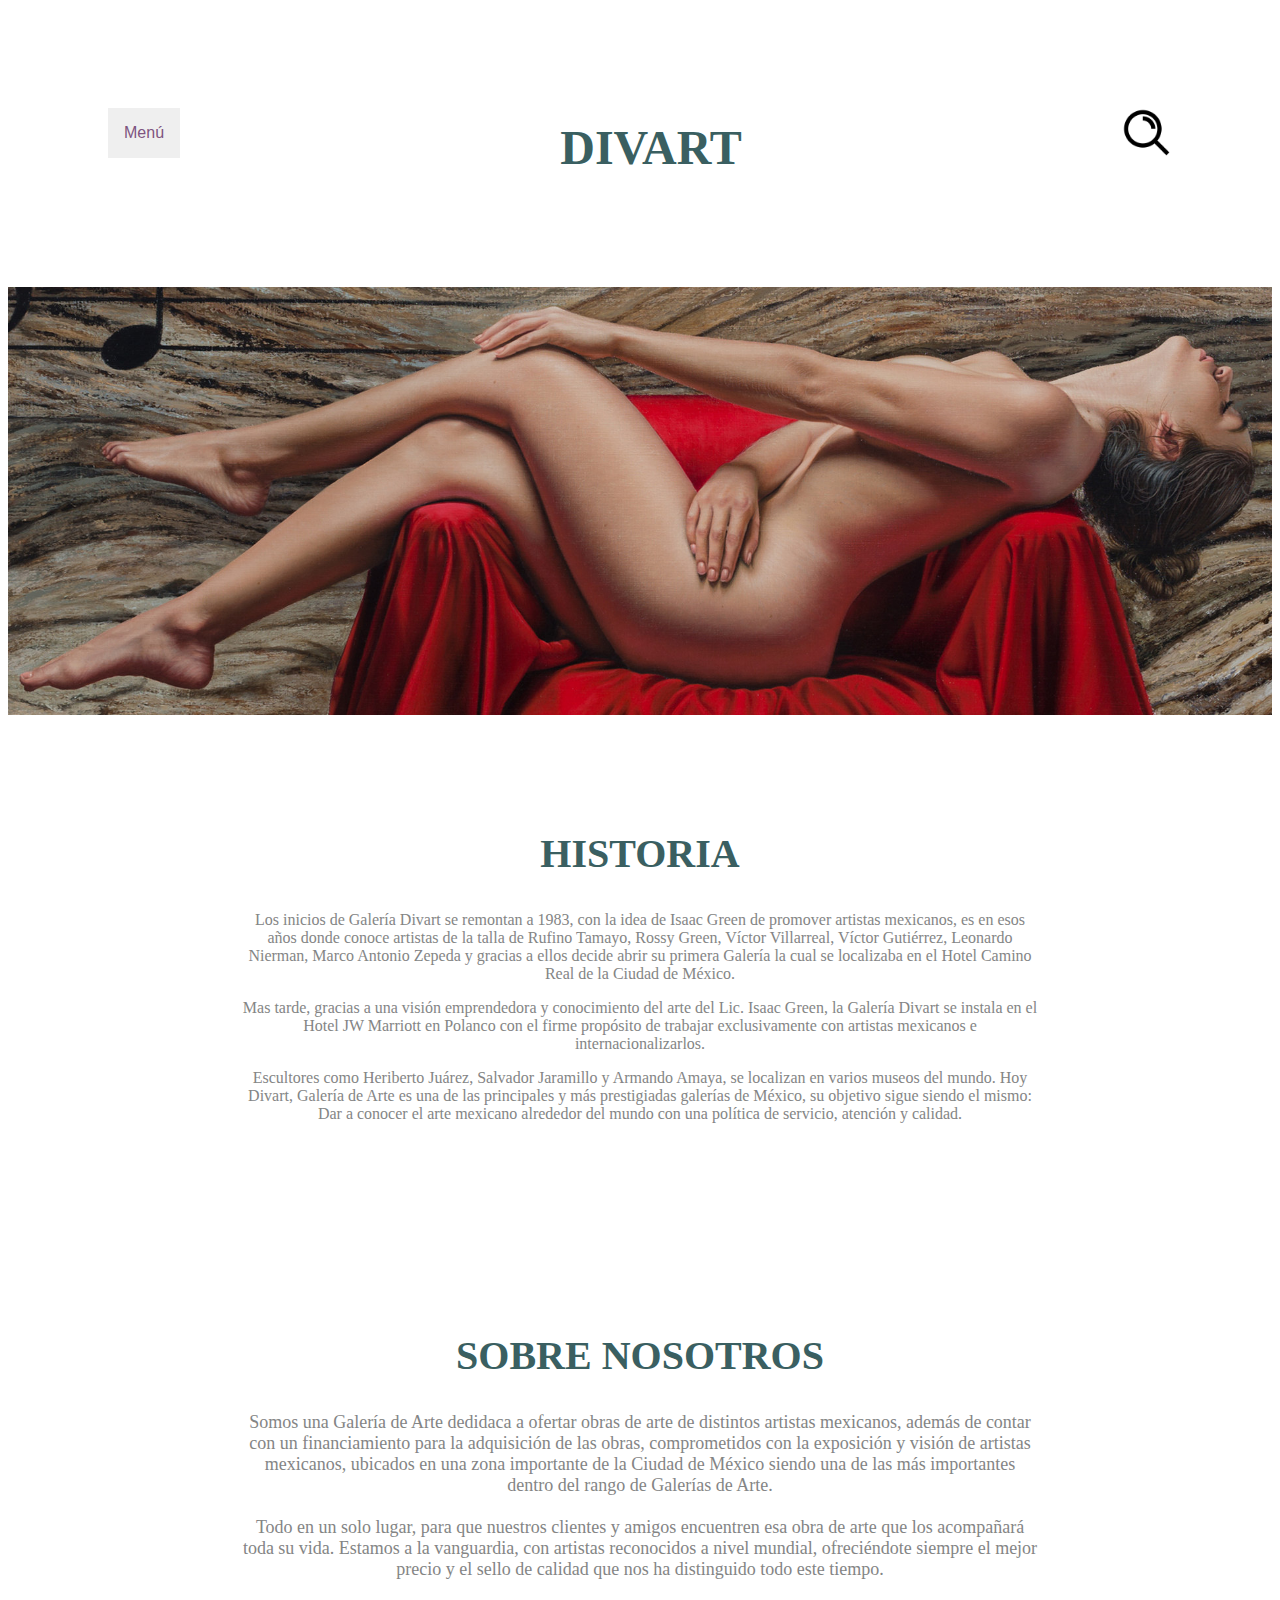
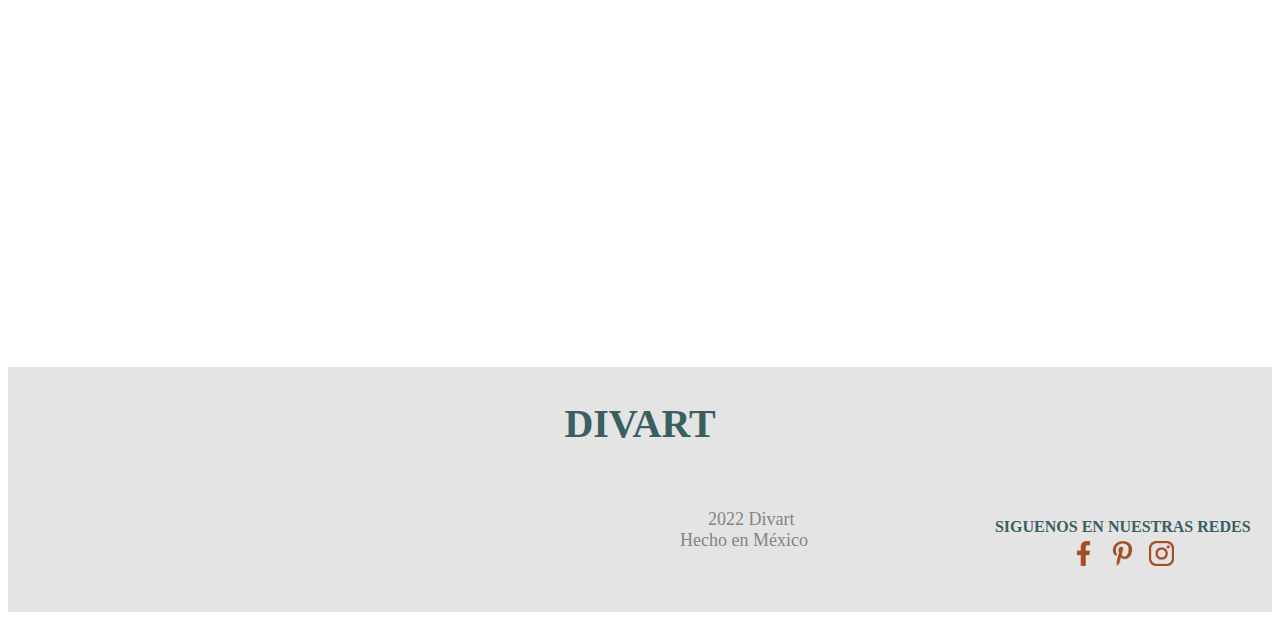
<file: index.html>
<!DOCTYPE html>
<html lang="en">

<head>
    <meta charset="UTF-8">
    <meta http-equiv="X-UA-Compatible" content="IE=edge">
    <meta name="viewport" content="width=device-width, initial-scale=1.0">
    <link rel="stylesheet" href="./css/styles.css">
    <link rel="fonts" href="./fonts/Montserrat-Italic-VariableFont_wght.ttf">
    <link rel="fonts" href="fonts/Montserrat-VariableFont_wght.ttf">
    <title>Divart</title>
	<link
    rel="stylesheet"
    href="https://cdnjs.cloudflare.com/ajax/libs/animate.css/4.1.1/animate.min.css"
  />
</head>

<body>
    <header class="header">
        <div class="menus">
            <div class="dropdown">
                <button onclick="myFunction()" class="dropbtn">Menú</button>
                <div id="myDropdown" class="dropdown-content">
                    <a href="contacto.html">Contacto</a>
                    <a href="novedades.html">Novedades</a>
                    <a href="servicios.html">Servicios</a>
                </div>
            </div>
        </div>

        <div class="divart">
          <h1 class="animate__animated animate__pulse">divart </h1>
        </div>

        <div class="buscador">
            <img class="icon" src="assets/icons/encontrar.png">
        </div>
    </header>

    <section class="animate__animated">
        <img src="./assets/img/09.jpeg"
    </section>

    <section class="historia">
        <h2 class="animate__animated animate__pulse">Historia</h2>
        <p class="parrafo_historia">Los inicios de Galería Divart se remontan a 1983, con la idea de Isaac Green de promover artistas mexicanos, es en esos años donde conoce artistas de la talla de Rufino Tamayo, Rossy Green, Víctor Villarreal, Víctor Gutiérrez, Leonardo Nierman, Marco Antonio Zepeda y gracias a ellos decide abrir su primera Galería la cual se localizaba en el Hotel Camino Real de la Ciudad de México.</p>
        <p class="parrafo_historia"> Mas tarde, gracias a una visión emprendedora y conocimiento del arte del Lic. Isaac Green, la Galería Divart se instala en el Hotel JW Marriott en Polanco con el firme propósito de trabajar exclusivamente con artistas mexicanos e internacionalizarlos. </p>
        <p class="parrafo_historia">Escultores como Heriberto Juárez, Salvador Jaramillo y Armando Amaya, se localizan en varios museos del mundo. Hoy Divart, Galería de Arte es una de las principales y más prestigiadas galerías de México, su objetivo sigue siendo el mismo: Dar a conocer el arte mexicano alrededor del mundo con una política de servicio, atención y calidad.</p>
    </section>
<section class="historia">
  <h2 class="animate__animated animate__pulse animate__delay-3s">Sobre Nosotros</h2>
  <p class="parrafo_nosot"> Somos una Galería de Arte dedidaca a ofertar obras de arte de distintos artistas mexicanos, además de contar con un financiamiento para la adquisición de las obras, comprometidos con la exposición y visión de artistas mexicanos, ubicados en una zona importante de la Ciudad de México siendo una de las más importantes dentro del rango de Galerías de Arte. <br>
    <br>
    Todo en un solo lugar, para que nuestros clientes y amigos encuentren esa obra de arte que los acompañará toda su vida. Estamos a la vanguardia, con artistas reconocidos a nivel mundial, ofreciéndote siempre el mejor precio y el sello de calidad que nos ha distinguido todo este tiempo.</p>
  <p>&nbsp;</p>
</section>
<footer>
  <footer class="footer footerf">
    <div class="footer__divart">
      <h2 class="animate__animated animate__pulse animate__delay-3s">Divart</h2>
    </div>
    <div class="texto"> <br>
      <p class="final_f">2022 Divart &nbsp;&nbsp;<br>
        Hecho en México</p>
    </div>
    <div class="redes">
      <h6>Siguenos en nuestras redes
        <div> <img class="footer__img" src="assets/icons/Recurso 11.png"> <img src="assets/icons/Recurso 10.png" class="footer__img"> <img class="footer__img" src="assets/icons/Recurso 5.png"> </div>
      </h6>
    </div>
  </footer>
  &nbsp;</footer>
<script>
        function myFunction() {
            document.getElementById("myDropdown").classList.toggle("show");
        }

        // Close the dropdown menu if the user clicks outside of it
        window.onclick = function (event) {
            if (!event.target.matches('.dropbtn')) {
                var dropdowns = document.getElementsByClassName("dropdown-content");
                var i;
                for (i = 0; i < dropdowns.length; i++) {
                    var openDropdown = dropdowns[i];
                    if (openDropdown.classList.contains('show')) {
                        openDropdown.classList.remove('show');
                    }
                }
            }
        }
    </script>
</body>
</html>
</file>
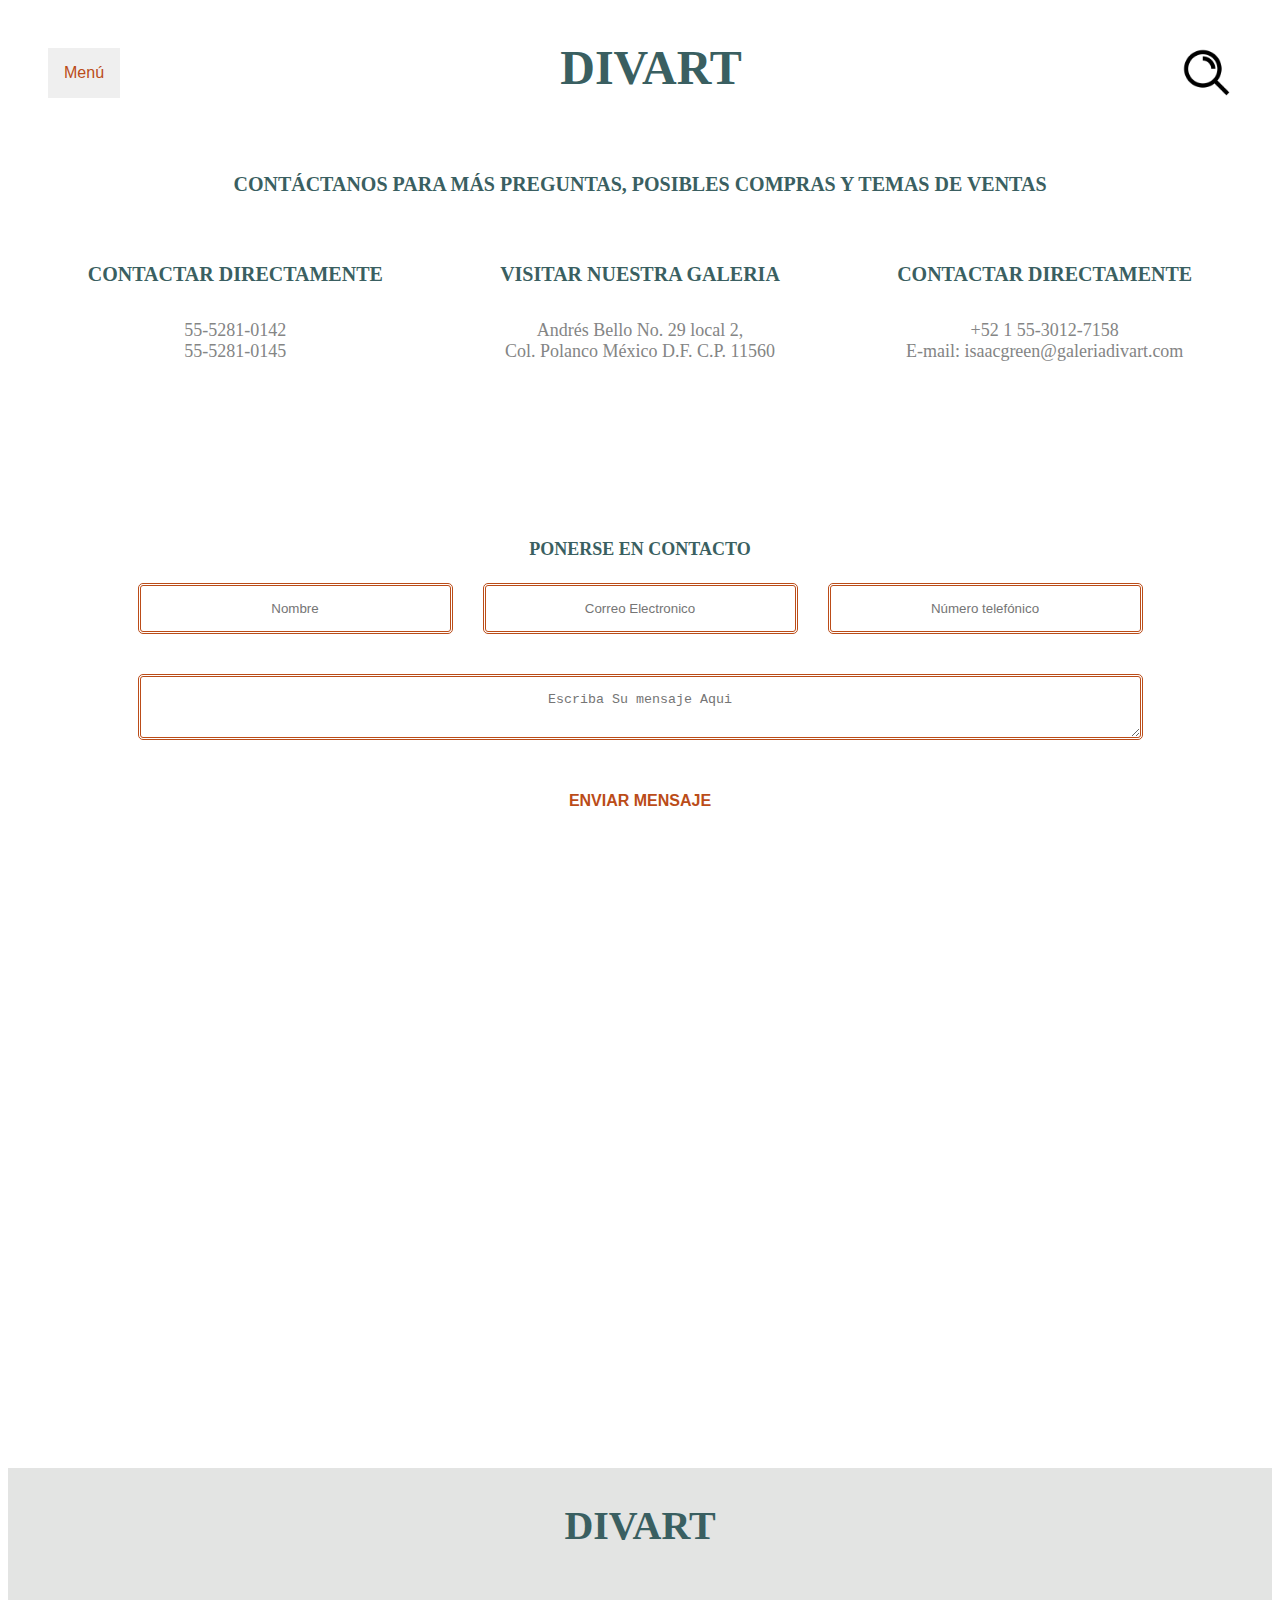
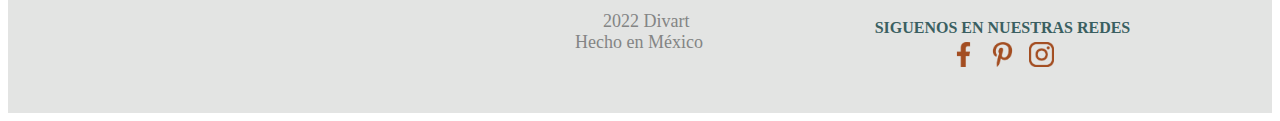
<file: contacto.html>
<!DOCTYPE html>
<html lang="en">

<head>
    <meta charset="UTF-8">
    <meta http-equiv="X-UA-Compatible" content="IE=edge">
    <meta name="viewport" content="width=device-width, initial-scale=1.0">
    <link rel="stylesheet" href="./css/contacto.css">
    <link rel="fonts" href="./fonts/Montserrat-Italic-VariableFont_wght.ttf">
    <link rel="fonts" href="fonts/Montserrat-VariableFont_wght.ttf">
    <title>Contáctanos</title>
	 <link
    rel="stylesheet"
    href="https://cdnjs.cloudflare.com/ajax/libs/animate.css/4.1.1/animate.min.css"
  />
</head>

<body>
    <header class="header">
        <div class="menus">
            <div class="dropdown">
                <button onclick="myFunction()" class="dropbtn">Menú</button>
                <div id="myDropdown" class="dropdown-content">
                    <a href="index.html">Menú Principal</a>
                    <a href="novedades.html">Novedades</a>
                    <a href="servicios.html">Servicios</a>
                </div>
            </div>
        </div>

        <div class="divart">
            <h1 class="animate__animated animate__pulse">divart</h1>
        </div>

        <div class="buscador">
            <img class="icon" src="assets/icons/encontrar.png">
        </div>
    </header>

    <section class="section">
        <h5>Contáctanos para más preguntas, posibles compras y temas de ventas </h5>
        <div class="contactos">
            <div>
                <h5>Contactar Directamente</h5>
                <p>55-5281-0142<br>
                  55-5281-0145</p>
                <p>&nbsp;</p>
            </div>
            <div>
                <h5>Visitar Nuestra Galeria</h5>
                <p>Andrés Bello No. 29 local 2,<br>
                  Col. Polanco México D.F. C.P. 11560</p>
            </div>
            <div>
                <h5>Contactar Directamente</h5>
                <p>+52 1 55-3012-7158<br>
                  E-mail: isaacgreen@galeriadivart.com</p>
            </div>
        </div>
    </section>

    <section class="formulario">
        <form>
            <fieldset>
                <legend>Ponerse En contacto</legend>
                <div class="contenedor__campos">
                    <div class="nombre">
                        <input class="inputs" class="input-text" type="text" placeholder="Nombre">
                    </div>
                    <div class="correo">
                        <input class="inputs" class="input-text" type="email" placeholder="Correo Electronico">
                    </div>
                    <div class="tema">
                        <input class="inputs" class="input-text" type="text" placeholder="Número telefónico">
                    </div>
                    <div class="mensaje">
                        <textarea class="inputs" placeholder="Escriba Su mensaje Aqui"></textarea>
                    </div>
                </div>

                <div class="boton__enviar">
                    <input class="boton" type="submit" value="Enviar Mensaje">
                </div>
            </fieldset>
        </form>
    </section>

    <section class="mapa">
        <iframe
            src="https://www.google.com/maps/embed?pb=!1m18!1m12!1m3!1d1704.8244542463628!2d-98.20429439447018!3d19.005110373801955!2m3!1f0!2f0!3f0!3m2!1i1024!2i768!4f13.1!3m3!1m2!1s0x85cfbf58ad2399d1%3A0xb517171394a5208b!2sFacultad%20de%20Ciencias%20de%20la%20Computaci%C3%B3n%20-%20BUAP!5e0!3m2!1ses-419!2smx!4v1668968988668!5m2!1ses-419!2smx"
            style="border:0;" allowfullscreen="" loading="lazy" referrerpolicy="no-referrer-when-downgrade">
        </iframe>
    </section>

    <footer class="footer fin">
        <div class="footer__divart">
            <h2 class="animate__animated animate__pulse animate__delay-3s">Divart</h2>
        </div>
        <div class="texto">
            <br>
            <p>2022 Divart &nbsp;&nbsp;<br>Hecho en México</p>
           
        </div>
        <div class="redes">
            <h6>Siguenos en nuestras redes
                <div>
                    <img class="footer__img" src="assets/icons/Recurso 11.png">
                    <img class="footer__img" src="assets/icons/Recurso 10.png">
                    <img class="footer__img" src="assets/icons/Recurso 5.png">
                </div>
            </h6>
        </div>

    </footer>

    <script>
        function myFunction() {
            document.getElementById("myDropdown").classList.toggle("show");
        }

        // Close the dropdown menu if the user clicks outside of it
        window.onclick = function (event) {
            if (!event.target.matches('.dropbtn')) {
                var dropdowns = document.getElementsByClassName("dropdown-content");
                var i;
                for (i = 0; i < dropdowns.length; i++) {
                    var openDropdown = dropdowns[i];
                    if (openDropdown.classList.contains('show')) {
                        openDropdown.classList.remove('show');
                    }
                }
            }
        }
    </script>
</body>

</html>
</file>
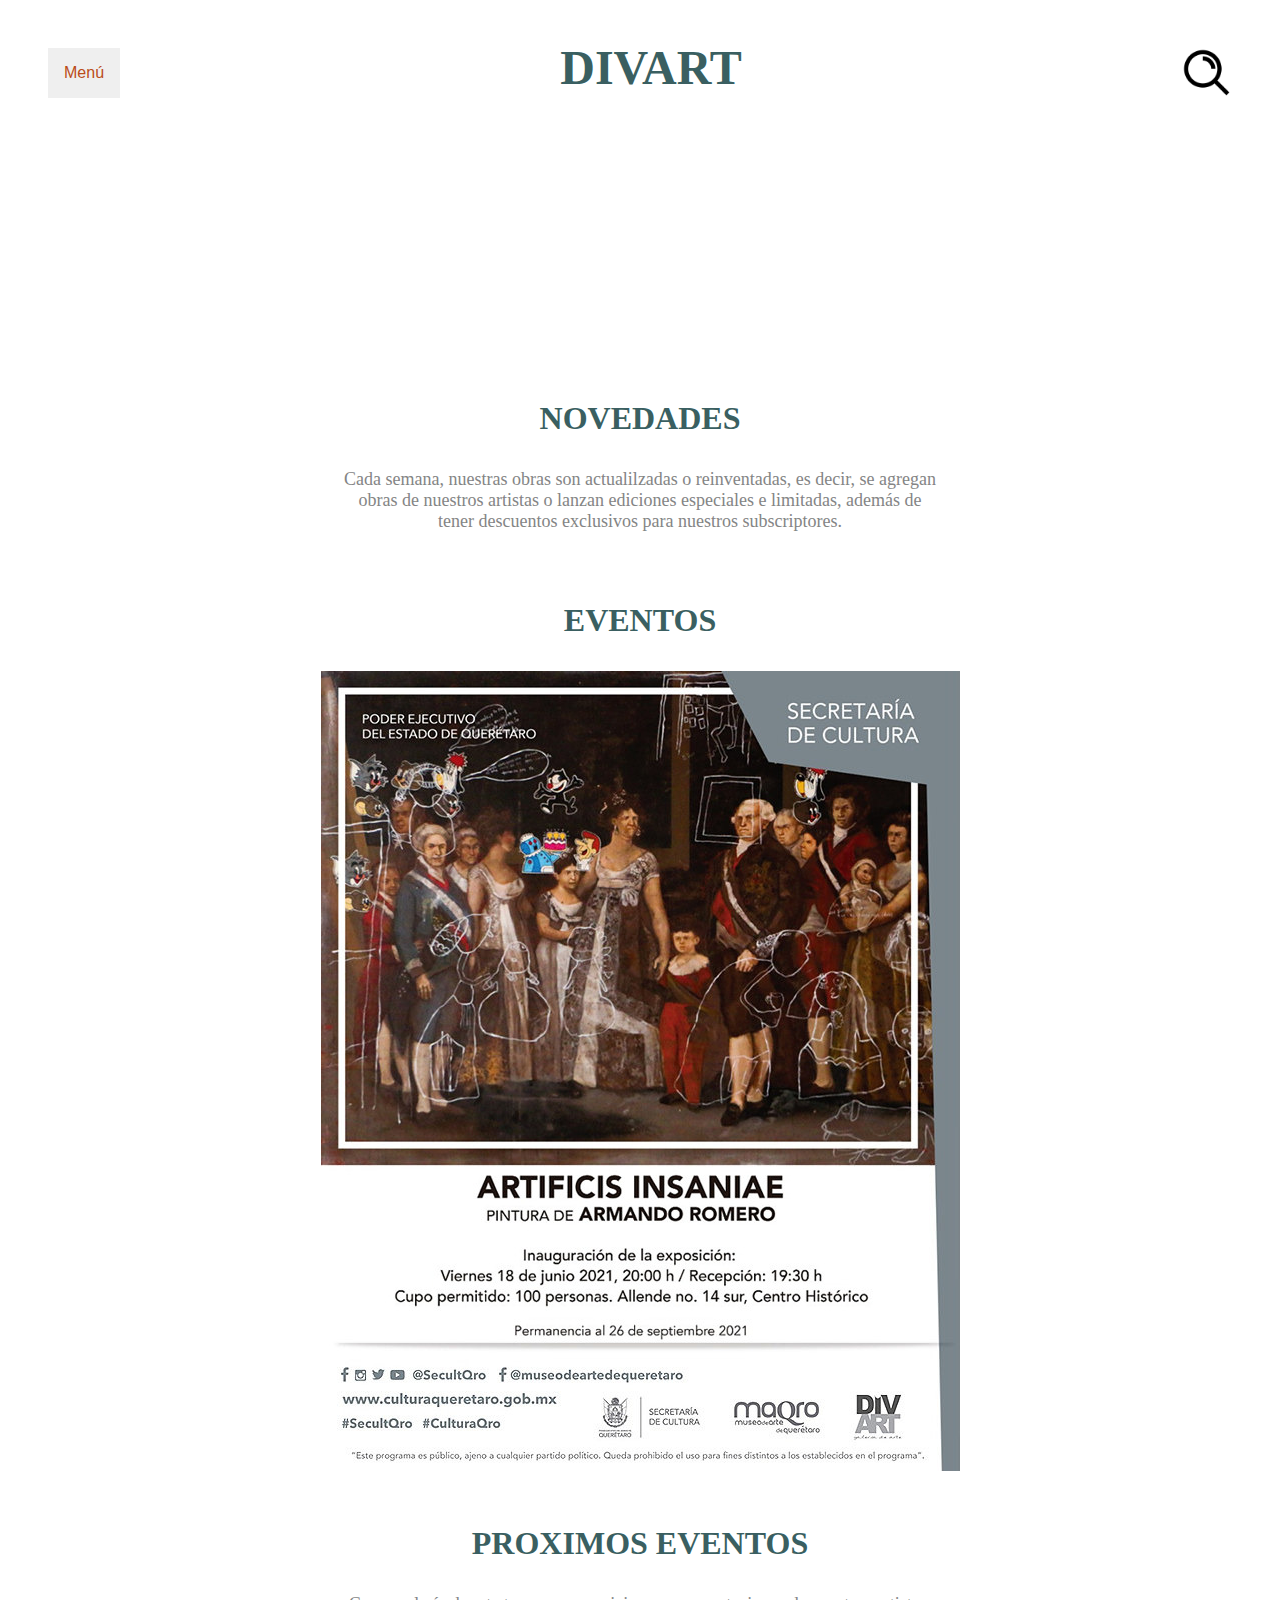
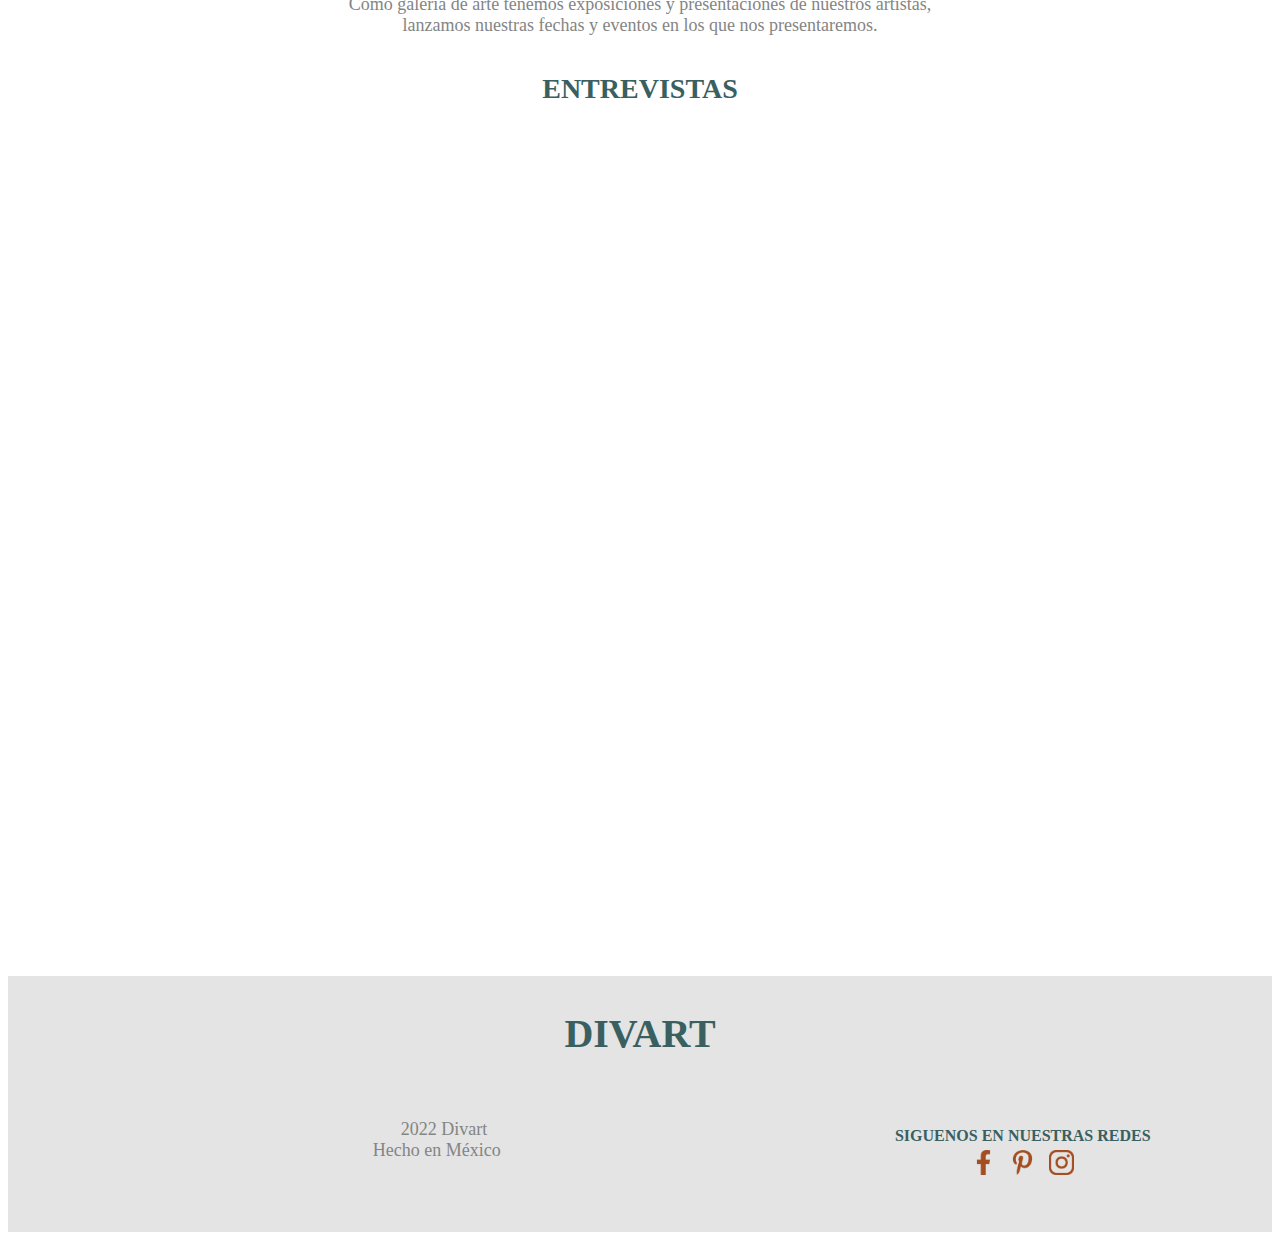
<file: novedades.html>
<!DOCTYPE html>
<html lang="en">

<head>
    <meta charset="UTF-8">
    <meta http-equiv="X-UA-Compatible" content="IE=edge">
    <meta name="viewport" content="width=device-width, initial-scale=1.0">
    <link rel="stylesheet" href="./css/novedades.css">
    <link rel="fonts" href="./fonts/Montserrat-Italic-VariableFont_wght.ttf">
    <link rel="fonts" href="fonts/Montserrat-VariableFont_wght.ttf">
    <title>Novedades</title>
	  <link
    rel="stylesheet"
    href="https://cdnjs.cloudflare.com/ajax/libs/animate.css/4.1.1/animate.min.css"
  />
</head>

<body>
<header class="header">
    <div class="menus">
            <div class="dropdown">
                <button onclick="myFunction()" class="dropbtn">Menú</button>
                <div id="myDropdown" class="dropdown-content">
                    <a href="index.html">Menú Principal</a>
                    <a href="novedades.html">Novedades</a>
                    <a href="servicios.html">Servicios</a>
                </div>
            </div>
        </div>

        <div class="divart">
            <h1 class="animate__animated animate__pulse">divart</h1>
        </div>

        <div class="buscador">
            <img class="icon" src="assets/icons/encontrar.png">
        </div>
    </header>

    <main class="main">
        <div>
            <h3 class="animate__animated animate__pulse sep">Novedades</h3>
            <p class="novedades">Cada semana, nuestras obras son actualilzadas o reinventadas, es decir, se agregan obras de nuestros artistas o lanzan ediciones especiales e limitadas, además de tener descuentos exclusivos para nuestros subscriptores.</p>
        </div>
        <div class="imagen">
            <h3 class="ani animate__animated animate__pulse">Eventos</h3>
            <img src="./assets/img/10.jpeg">
        </div>
        <div>
            <h3 class="animate__animated animate__pulse animate__delay-2s">proximos eventos</h3>
          <p class="p_eventos">Como galería de arte tenemos exposiciones y presentaciones de nuestros artistas, lanzamos nuestras fechas y eventos en los que nos presentaremos.</p>
          <h4 class="animate__animated animate__pulse animate__delay-2s">ENTREVISTAS</h4>
<iframe src="https://www.youtube.com/embed/iEhCBZAx958" width="560" height="315" frameborder="0" class="video" title="YouTube video player" allow="accelerometer; autoplay; clipboard-write; encrypted-media; gyroscope; picture-in-picture" allowfullscreen></iframe>
			<iframe src="https://www.youtube.com/embed/x-S08mzrSYc" width="560" height="315" frameborder="0" class="video2 video" title="YouTube video player" allow="accelerometer; autoplay; clipboard-write; encrypted-media; gyroscope; picture-in-picture" allowfullscreen></iframe>
        </div>
</main>
<script>
        function myFunction() {
            document.getElementById("myDropdown").classList.toggle("show");
        }

        // Close the dropdown menu if the user clicks outside of it
        window.onclick = function (event) {
            if (!event.target.matches('.dropbtn')) {
                var dropdowns = document.getElementsByClassName("dropdown-content");
                var i;
                for (i = 0; i < dropdowns.length; i++) {
                    var openDropdown = dropdowns[i];
                    if (openDropdown.classList.contains('show')) {
                        openDropdown.classList.remove('show');
                    }
                }
            }
        }
    </script>
<footer class="final_f">
  <footer class="footer">
    <div class="footer__divart">
      <h2 class="animate__animated animate__pulse animate__delay-3s">Divart</h2>
    </div>
    <div class="texto"> <br>
      <p class="fooder">2022 Divart &nbsp;&nbsp;<br>
        Hecho en México</p>
    </div>
    <div class="redes">
      <h6>Siguenos en nuestras redes
        <div> <img class="footer__img" src="assets/icons/Recurso 11.png"> <img class="footer__img" src="assets/icons/Recurso 10.png"> <img class="footer__img" src="assets/icons/Recurso 5.png"></div>
      </h6>
    </div>
  </footer>
  &nbsp;</footer>
</body>

</html>
</file>
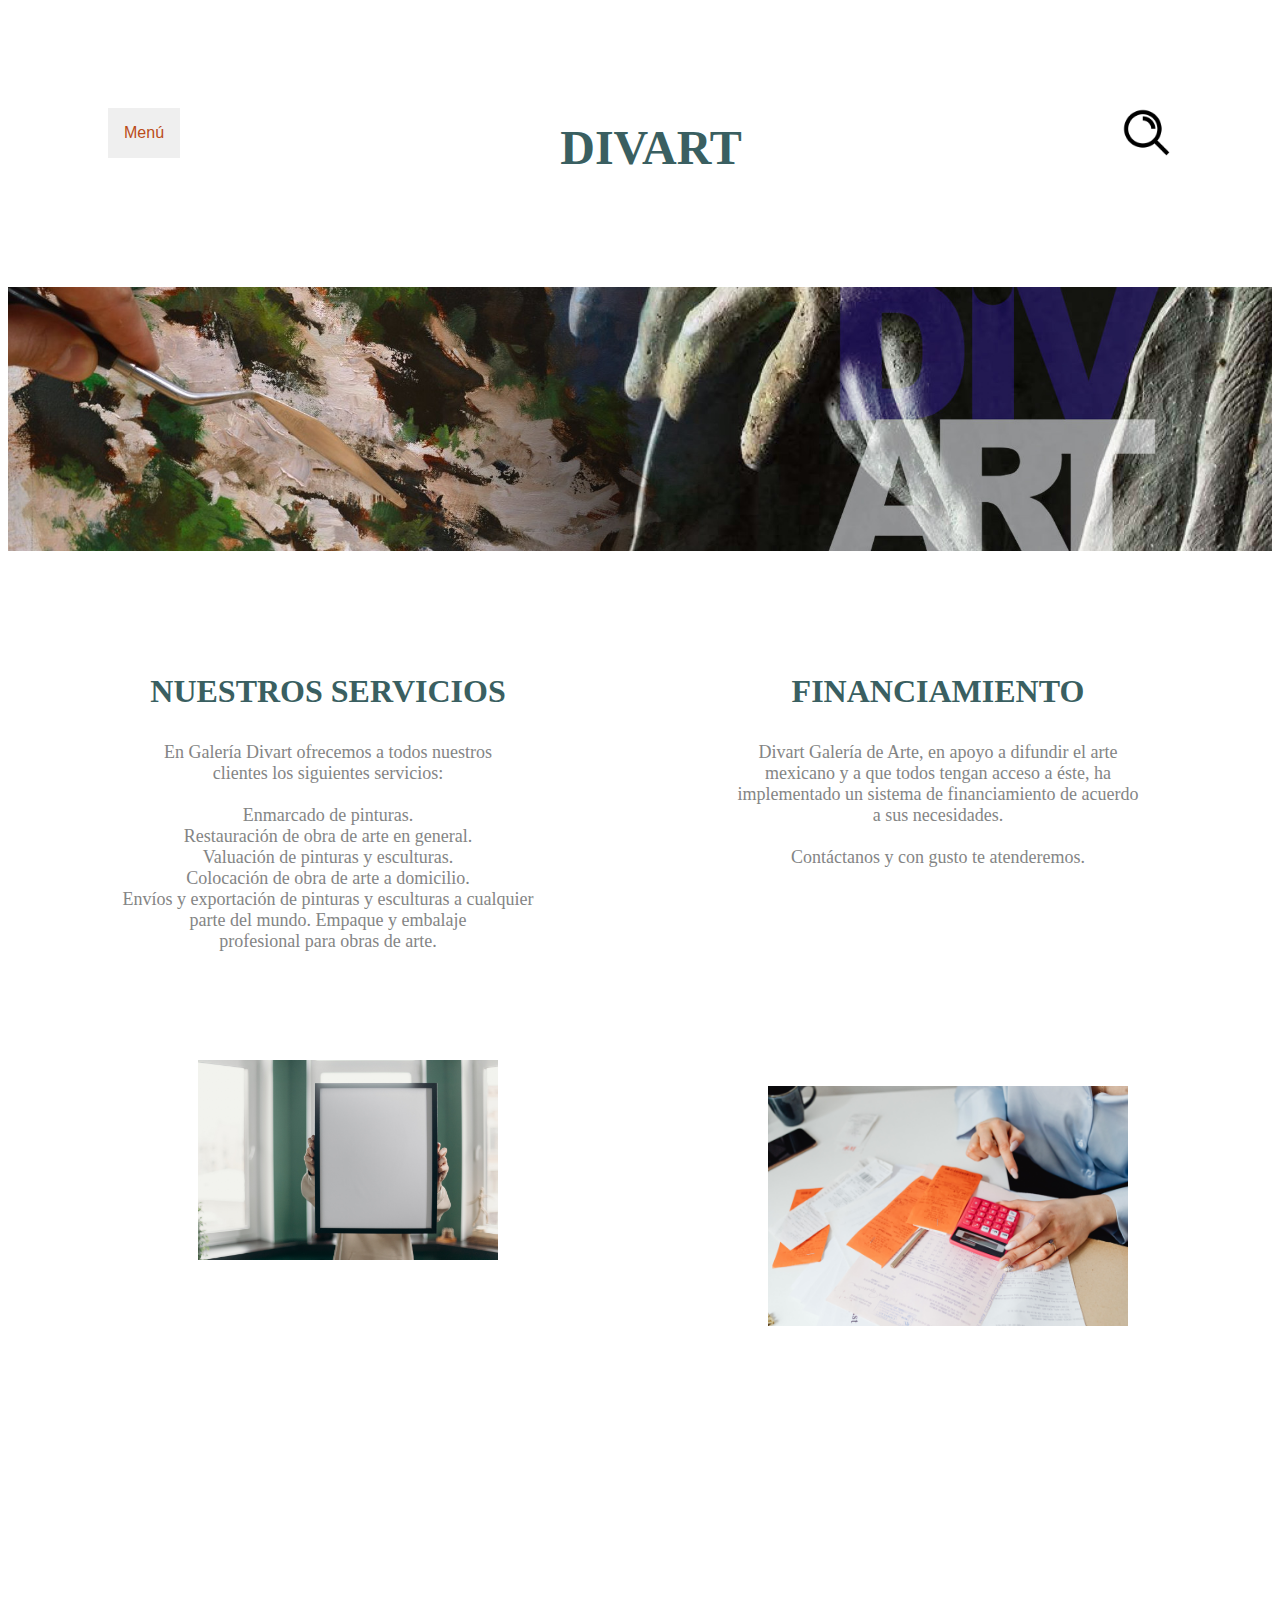
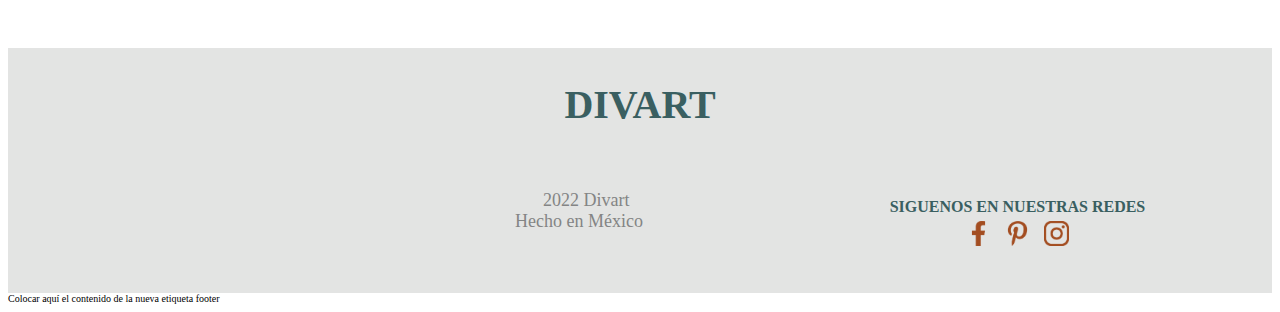
<file: servicios.html>
<!DOCTYPE html>
<html lang="en">

<head>
    <meta charset="UTF-8">
    <meta http-equiv="X-UA-Compatible" content="IE=edge">
    <meta name="viewport" content="width=device-width, initial-scale=1.0">
    <link rel="stylesheet" href="./css/servicios.css">
    <link rel="fonts" href="./fonts/Montserrat-Italic-VariableFont_wght.ttf">
    <link rel="fonts" href="fonts/Montserrat-VariableFont_wght.ttf">
    
    <title>Servicios</title>
	 <link
    rel="stylesheet"
    href="https://cdnjs.cloudflare.com/ajax/libs/animate.css/4.1.1/animate.min.css"
  />
	
</head>

<body>
    <header class="header">
        <div class="menus">
            <div class="dropdown">
                <button onclick="myFunction()" class="dropbtn">Menú</button>
                <div id="myDropdown" class="dropdown-content">
                    <a href="contacto.html">Contacto</a>
                    <a href="novedades.html">Novedades</a>
                    <a href="index.html">Menú Principal</a>
                </div>
            </div>
        </div>

        <div class="divart">
            <h1 class="animate__animated animate__pulse">divart</h1>
        </div>

        <div class="buscador">
            <img class="icon" src="assets/icons/encontrar.png">
        </div>
    </header>

    <section>
        <img src="./assets/img/08.jpeg"
    </section>

    <section class="servicios">
        <div>
          <h3 class="animate__animated animate__pulse">Nuestros Servicios</h3>
          <p class="servicios2">En Galería Divart ofrecemos a todos nuestros<br>
            clientes los siguientes servicios: <br>
            <br>
            Enmarcado de pinturas. <br>
            Restauración de obra de arte en general. <br>
            Valuación de pinturas y esculturas.<br>
            Colocación de obra de arte a domicilio. <br>
            Envíos y exportación de pinturas y esculturas a cualquier <br>
            parte del mundo. Empaque y embalaje<br>
            profesional para obras de arte.<br>
          </p>
      <img src="assets/img/12.jpg" alt="" class="marco animate__animated animate__pulse animate__delay-3s"/>        </div>
        <div>
            <h3 class="animate__animated animate__pulse">Financiamiento</h3>
            <p class="fianciamiento">Divart Galería de Arte, en apoyo a difundir el arte<br>
              mexicano y a que todos tengan acceso a éste, ha <br>
              implementado un sistema de financiamiento de acuerdo<br>
              a sus necesidades. <br>
  <br>
              Contáctanos y con gusto te atenderemos.</p>
        <img src="assets/img/13.jpg" alt="" class="fotoo animate__animated animate__pulse animate__delay-3s"/>        </div>
</section>
    <footer>
<footer class="footer finaaa">
<div class="footer__divart">
      <h2 class="animate__animated animate__pulse animate__delay-3s">Divart</h2>
        </div>
        <div class="texto texto2"> <br>
          <p class="footer2">2022 Divart &nbsp;&nbsp;<br>
            Hecho en México</p>
        </div>
        <div class="redes">
          <h6>Siguenos en nuestras redes
            <div> <img class="footer__img" src="assets/icons/Recurso 11.png"> <img class="footer__img" src="assets/icons/Recurso 10.png"> <img class="footer__img" src="assets/icons/Recurso 5.png"></div>
          </h6>
        </div>
      </footer>
    Colocar aquí el contenido de la nueva etiqueta footer</footer>
<script>
        function myFunction() {
            document.getElementById("myDropdown").classList.toggle("show");
        }

        // Close the dropdown menu if the user clicks outside of it
        window.onclick = function (event) {
            if (!event.target.matches('.dropbtn')) {
                var dropdowns = document.getElementsByClassName("dropdown-content");
                var i;
                for (i = 0; i < dropdowns.length; i++) {
                    var openDropdown = dropdowns[i];
                    if (openDropdown.classList.contains('show')) {
                        openDropdown.classList.remove('show');
                    }
                }
            }
        }
    </script>
</body>
</html>
</file>
<file: css/styles.css>
:root{
    --Gris:rgb(132,133,133);
    --Naranja:rgb(187,76,24);
    --Azul:rgb(58,95,97);
    --fuentePrincipal:'Montserrat',cursive;
}

html {
    box-sizing: border-box;
    font-size:62.5%;
}

*, *:before, *:after {
    box-sizing: inherit;
}

h1{
    font-size: 4.8rem;
    font-weight: bold;
    font-family: var(--fuentePrincipal);
}
h2{
    font-size: 4rem;
    margin-left: auto;
    margin-right: auto;
}
h3{
    font-size: 3.2rem;
}
h5{
    font-size: 2rem;
}
h6{
    font-size: 1.6rem;
}

h1, h2, h3, h4, h5, h6{
    color:var(--Azul);
    text-transform: uppercase;
    text-align: center;
    font-family: var(--fuentePrincipal);
}

p{
    font-size: 1.8rem;
    text-align: center;
    font-family: var(--fuentePrincipal);
    width: auto;
    margin-left: 0px;
}

a {
    text-decoration: none;
    font-family: var(--fuentePrincipal);
  }

img{
    max-width: 100%;
}

.icon {
    width: 50px;
    height: 50px;
  }
  
  /* Dropdown Button */
  .dropbtn {
    color: rgba(126,84,128,1.00);
    padding: 16px;
    font-size: 16px;
    border: none;
    cursor: pointer;
  }
  
  /* The container <div> - needed to position the dropdown content */
  .dropdown {
    position: relative;
    display: inline-block;
  }
  
  /* Dropdown Content (Hidden by Default) */
  .dropdown-content {
    display: none;
    position: absolute;
    min-width: 160px;
    box-shadow: 0px 8px 16px 0px rgba(0, 0, 0, 0.2);
    z-index: 1;
  }
  
  .dropdown-content a {
      color: black;
      padding: 3px 7px;
      text-decoration: none;
      display: block;
      font-size: 1.5rem;
  }
  
  @media (min-width: 1024px) {
      .dropdown-content a {
          color: black;
          padding: 12px 16px;
          text-decoration: none;
          display: block;
        }
  }
  
  
  .show {
    display: block;
  }
/* Header */

.header {
    display: grid;
    grid-template-areas: "menus divart buscador";
    grid-template-areas:
      "divart divart"
      "menus buscador";
      padding: 8rem;
}
  @media (min-width: 1024px) {
    .header {
      grid-template-areas: "menus divart buscador";
    }
  }
  
.divart {
    grid-area: divart;
    text-align: center;
 }
  .divart,
  h1 {
    text-align: center;
  }
  .menus {
    grid-area: menus;
    margin: 2rem;
  }
  .buscador {
    grid-area: buscador;
    margin: 2rem;
    text-align: right;
  }

  .historia{
    padding: 8rem;
    color: rgba(132,133,133,1.00);
  }
  
  /* Section */
  
  .section {
    display: grid;
    grid-template-rows: repeat(1, 1fr);
  }
  
  .contactos{
      display: grid;
      grid-template-rows: repeat(1,1fr);
      margin-right: 4rem;
      margin-left: 4rem;
  }
  
  @media (min-width: 1024px) {
    .contactos {
      display: grid;
      grid-template-columns: repeat(3, 1fr);
      column-gap: 3rem;
      margin-left: 4rem;
      margin-right: 4rem;
    }
  }

/* Main */

.main{
    display: grid;
    grid-template-rows: repeat(1,1fr);
}

.artistas{
    display: grid;
    grid-template-columns: repeat(5,1fr);
}

@media (min-width: 768px) {
    .artistas{
    display: flex;
    justify-content: space-evenly;
    text-align: center;
    }
}

.center{
    text-align: center;
}


.imagen{
    display: grid;
    grid-template-columns: repeat(1,1fr);
    margin-left: 7rem;
    column-gap: 2rem;
    row-gap: 2rem;
}

.aux{
    visibility:hidden;
    max-width: 0;
}

@media (min-width: 768px) {
    .imagen{
        display: grid;
        grid-template-columns: repeat(4,1fr);
        margin-left: 7rem;
        margin-right: 7rem;
        column-gap: 2rem;
        row-gap: 2rem;
    }
    .aux{
        visibility: visible;
    }
}

@media (min-width: 1024px) {
    .imagen{
        display: grid;
        grid-template-columns: repeat(4,1fr);
        margin-left: 7rem;
        column-gap: 2rem;
        row-gap: 2rem;
    }
}

/*Footer*/

.footer{
    display: grid;
    grid-template-areas: "divart texto redes";
    grid-template-areas: "divart"
                         "texto"
                         "redes";
}

@media (min-width: 1024px) {
    .footer{
        grid-template-areas: "divart divart divart"
                             " texto texto redes";
    }
}

.footer__divart{
    grid-area: divart;
}

.redes{
    grid-area: redes;
}

.texto{
    grid-area: texto;
}
@media (min-width: 1024px) {
    .texto{
        margin-right: 3rem;
    }
    .texto p{
        text-align: right;
    }
}

.aux{
    text-align: center;
}

.footer__img{
    width: 2.5rem;
    height: 2.5rem;
    margin: 0.5rem;
}
.animate__delay-2s {
}
.parrafo_historia {
    text-align: center;
    font-size: medium;
    width: 800px;
    margin-left: auto;
    margin-right: auto;
}
.ani {
}
.final_f {
    padding-right: 50px;
    width: 250px;
    text-align: center;
    margin-left: 600px;
    color: rgba(132,133,133,1.00);
    padding-left: 0px;
}
.animate__delay-3s {
}
.footerf {
    background-color: rgba(227,228,227,1.00);
    padding-bottom: 0px;
    padding-top: 0px;
    margin-top: 250px;
}
.animate__animated {
}
.parrafo_nosot {
    width: 800px;
    margin-left: auto;
    margin-right: auto;
}
</file>
<file: css/contacto.css>
:root {
  --Gris: rgb(132, 133, 133);
  --Naranja: rgb(187, 76, 24);
  --Azul: rgb(58, 95, 97);
  --fuentePrincipal:'Montserrat',cursive;
}

html {
  box-sizing: border-box;
  font-size: 62.5%;
}

*,
*:before,
*:after {
  box-sizing: inherit;
}

h1 {
  font-size: 4.8rem;
  font-weight: bold;
}
h2 {
  font-size: 4rem;
}
h3 {
  font-size: 3.2rem;
}
h4 {
  font-size: 2.8rem;
}
h5 {
  font-size: 2rem;
}
h6 {
  font-size: 1.6rem;
}

h1,
h2,
h3,
h4,
h5,
h6 {
  color: var(--Azul);
  text-transform: uppercase;
  text-align: center;
  font-family: var(--fuentePrincipal);
}

p {
    font-size: 1.8rem;
    text-align: center;
    font-family: var(--fuentePrincipal);
    color: rgba(132,133,133,1.00);
}

img {
  max-width: 100%;
}

a {
  text-decoration: none;
  font-family: var(--fuentePrincipal);
}
form{
    border-style: none;
}
.icon {
  width: 50px;
  height: 50px;
}

/* Dropdown Button */
.dropbtn {
  color: var(--Naranja);
  padding: 16px;
  font-size: 16px;
  border: none;
  cursor: pointer;
}

/* The container <div> - needed to position the dropdown content */
.dropdown {
  position: relative;
  display: inline-block;
}

/* Dropdown Content (Hidden by Default) */
.dropdown-content {
  display: none;
  position: absolute;
  min-width: 160px;
  box-shadow: 0px 8px 16px 0px rgba(0, 0, 0, 0.2);
  z-index: 1;
}

.dropdown-content a {
    color: black;
    padding: 3px 7px;
    text-decoration: none;
    display: block;
    font-size: 1.5rem;
}

@media (min-width: 1024px) {
    .dropdown-content a {
        color: black;
        padding: 12px 16px;
        text-decoration: none;
        display: block;
      }
}


.show {
  display: block;
}

/*Header*/

.header {
  display: grid;
  grid-template-areas: "menus divart buscador";
  grid-template-areas:
    "divart divart"
    "menus buscador";
}
@media (min-width: 1024px) {
  .header {
    grid-template-areas: "menus divart buscador";
  }
}

.divart {
  grid-area: divart;
  text-align: center;
}
.divart,
h1 {
  text-align: center;
}
.menus {
  grid-area: menus;
  margin: 4rem;
}
.buscador {
  grid-area: buscador;
  margin: 4rem;
  text-align: right;
}

/* Section */

.section {
  display: grid;
  grid-template-rows: repeat(1, 1fr);
}

.contactos{
    display: grid;
    grid-template-rows: repeat(1,1fr);
    margin-right: 4rem;
    margin-left: 4rem;
}

@media (min-width: 1024px) {
  .contactos {
    display: grid;
    grid-template-columns: repeat(3, 1fr);
    column-gap: 3rem;
    margin-left: 4rem;
    margin-right: 4rem;
  }
}

/* Formulario */

.formulario{
    margin-top: 6rem;
    padding: 6rem;
}

@media (min-width: 768px) {
    .formulario{
        margin-top: 6rem;
        margin-left: 6rem;
        margin-right: 6rem;
        padding: 6rem;
    }
}



.inputs{
    width: 100%;
    border: none;
    padding: 1.5rem;
    border-radius: .5rem;
    text-align: center;
    border-style: double;
    margin-bottom: 1rem;
    gap: 1rem;
    border-color: var(--Naranja);
}

.contendor__campos{
    display: grid;
    grid-template-areas: "nombre correo tema mensaje";
    grid-template-areas: "nombre"
                         "correo"
                         "tema"
                         "mensaje";
    grid-column-gap: 3rem;
    grid-row-gap: 3rem;
}
@media (min-width: 768px) {
    .contenedor__campos{
        display: grid;
        grid-template-areas: "nombre correo tema"
                             "mensaje mensaje mensaje";
        grid-column-gap: 3rem;
        grid-row-gap: 3rem;
    }
}

.nombre{
    grid-area: nombre;
}
.correo{
    grid-area: correo;
}
.tema{
    grid-area: tema;
}
.mensaje{
    grid-area: mensaje;
}

.boton{
    background-color: var(--Rojo);
    color: var(--Blanco);
    padding: 1rem 3rem;
    margin-top: 3rem;
    font-size: 1.6rem;
    text-decoration: none;
    text-transform: uppercase;
    font-weight: bold;
    border-radius: .5rem;
    width: 90%;
    border: none;
}

.boton__enviar{
    text-align: center;
    color: var(--Naranja);
}

.formulario legend{
    text-align: center;
    margin: 0 auto;
    font-size: 1.8rem;
    text-transform: uppercase;
    font-weight: 700;
    margin-bottom: 2rem;
    color:var(--Azul);
}

.formulario fieldset{
    border-style: none;
}


/* Mapa */

.mapa{
    padding: 4rem;
}

.mapa iframe{
    width: 100%;
    height: 30rem;
}

/* Footer */

.footer{
    display: grid;
    grid-template-areas: "divart texto redes";
    grid-template-areas: "divart"
                         "texto"
                         "redes";
}

@media (min-width: 1024px) {
    .footer{
        grid-template-areas: "divart divart divart"
                             " texto texto redes";
    }
}

.footer__divart{
    grid-area: divart;
}

.redes{
    grid-area: redes;
}

.texto{
    grid-area: texto;
}
@media (min-width: 1024px) {
    .texto{
        margin-right: 3rem;
    }
    .texto p{
        text-align: right;
    }
}

.aux{
    text-align: center;
}

.footer__img{
    width: 2.5rem;
    height: 2.5rem;
    margin: 0.5rem;
}
.animate__delay-3s {
}
.fin {
    background-color: rgba(227,228,227,1.00);
    margin-top: 200px;
}
</file>
<file: css/novedades.css>
:root {
    --Gris: rgb(132, 133, 133);
    --Naranja: rgb(187, 76, 24);
    --Azul: rgb(58, 95, 97);
    --fuentePrincipal:'Montserrat',cursive;
  }
  
  html {
    box-sizing: border-box;
    font-size: 62.5%;
  }
  
  *,
  *:before,
  *:after {
    box-sizing: inherit;
  }
  
  h1 {
    font-size: 4.8rem;
    font-weight: bold;
  }
  h2 {
    font-size: 4rem;
  }
  h3 {
    font-size: 3.2rem;
  }
  h4 {
    font-size: 2.8rem;
  }
  h5 {
    font-size: 2rem;
  }
  h6 {
    font-size: 1.6rem;
  }
  
  h1,
  h2,
  h3,
  h4,
  h5,
  h6 {
    color: var(--Azul);
    text-transform: uppercase;
    text-align: center;
    font-family: var(--fuentePrincipal);
  }
  
  p {
    font-size: 1.8rem;
    text-align: center;
    font-family: var(--fuentePrincipal);
    width: auto;
    color: rgba(132,133,133,1.00);
  }
  
  img {
    max-width: 100%;
  }
  
  a {
    text-decoration: none;
    font-family: var(--fuentePrincipal);
  }
  form{
      border-style: none;
  }
  .icon {
    width: 50px;
    height: 50px;
  }
  
  /* Dropdown Button */
  .dropbtn {
    color: var(--Naranja);
    padding: 16px;
    font-size: 16px;
    border: none;
    cursor: pointer;
  }
  
  /* The container <div> - needed to position the dropdown content */
  .dropdown {
    position: relative;
    display: inline-block;
  }
  
  /* Dropdown Content (Hidden by Default) */
  .dropdown-content {
    display: none;
    position: absolute;
    min-width: 160px;
    box-shadow: 0px 8px 16px 0px rgba(0, 0, 0, 0.2);
    z-index: 1;
  }
  
  .dropdown-content a {
      color: black;
      padding: 3px 7px;
      text-decoration: none;
      display: block;
      font-size: 1.5rem;
  }
  
  @media (min-width: 1024px) {
      .dropdown-content a {
          color: black;
          padding: 12px 16px;
          text-decoration: none;
          display: block;
        }
  }
  
  
  .show {
    display: block;
  }
  
  /*Header*/
  
  .header {
    display: grid;
    grid-template-areas: "menus divart buscador";
    grid-template-areas:
      "divart divart"
      "menus buscador";
  }
  @media (min-width: 1024px) {
    .header {
      grid-template-areas: "menus divart buscador";
    }
  }
  
  .divart {
    grid-area: divart;
    text-align: center;
  }
  .divart,
  h1 {
    text-align: center;
  }
  .menus {
    grid-area: menus;
    margin: 4rem;
  }
  .buscador {
    grid-area: buscador;
    margin: 4rem;
    text-align: right;
  }

  .main{
    display: grid;
    grid-template-rows: repeat(1,1fr);
    row-gap: 3rem;
    gap: 2rem;
    padding: 4rem;
  }

  @media (min-width: 1024px) {
    .main{
      margin: 12rem;
    }
  }

  .imagen{
    text-align: center;
  }
  
  /* Footer */
  
  .footer{
      display: grid;
      grid-template-areas: "divart texto redes";
      grid-template-areas: "divart"
                           "texto"
                           "redes";
  }
  
  @media (min-width: 1024px) {
      .footer{
          grid-template-areas: "divart divart divart"
                               " texto texto redes";
      }
  }
  
  .footer__divart{
      grid-area: divart;
  }
  
  .redes{
      grid-area: redes;
  }
  
  .texto{
      grid-area: texto;
  }
  @media (min-width: 1024px) {
      .texto{
          margin-right: 3rem;
      }
      .texto p{
          text-align: right;
      }
  }
  
  .aux{
      text-align: center;
  }
  
  .footer__img{
      width: 2.5rem;
      height: 2.5rem;
      margin: 0.5rem;
  }
  .fooder {
    width: 250px;
    margin-left: auto;
    margin-right: auto;
    padding-left: auto;
    padding-right: auto;
}
.video {
    padding-left: 2px;
    margin-left: 300px;
    margin-top: 20px;
}
.video2 {
}
.ani {
}
.animate__delay-2s {
}
.animate__delay-3s {
}
.footerf {
}
.final_f {
    background-color: rgba(227,228,227,1.00);
}
.p_eventos {
    width: 600px;
    margin-left: auto;
    margin-right: auto;
}
.novedades {
    width: 600px;
    margin-left: auto;
    margin-right: auto;
}
.sep {
    margin-top: 100px;
}
</file>
<file: css/servicios.css>
:root{
    --Gris:rgb(132,133,133);
    --Naranja:rgb(187,76,24);
    --Azul:rgb(58,95,97);
    --fuentePrincipal:'Montserrat',cursive;
}

html {
    box-sizing: border-box;
    font-size:62.5%;
}

*, *:before, *:after {
    box-sizing: inherit;
}

h1{
    font-size: 4.8rem;
    font-weight: bold;
}
h2{
    font-size: 4rem;
}
h3{
    font-size: 3.2rem;
    margin-top: 100px;
}
h4{
    font-size: 2.8rem;
}
h5{
    font-size: 2rem;
}
h6{
    font-size: 1.6rem;
}

h1, h2, h3, h4, h5, h6{
    color:var(--Azul);
    text-transform: uppercase;
    text-align: center;
    font-family: var(--fuentePrincipal);
}

p{
    font-size: 1.8rem;
    text-align: center;
    font-family: var(--fuentePrincipal);
    color: rgba(132,133,133,1.00);
}

a {
  text-decoration: none;
  font-family: var(--fuentePrincipal);
}

img{
    max-width: 100%;
}

.icon {
    width: 50px;
    height: 50px;
  }
  
  /* Dropdown Button */
  .dropbtn {
    color: var(--Naranja);
    padding: 16px;
    font-size: 16px;
    border: none;
    cursor: pointer;
  }
  
  /* The container <div> - needed to position the dropdown content */
  .dropdown {
    position: relative;
    display: inline-block;
  }
  
  /* Dropdown Content (Hidden by Default) */
  .dropdown-content {
    display: none;
    position: absolute;
    min-width: 160px;
    box-shadow: 0px 8px 16px 0px rgba(0, 0, 0, 0.2);
    z-index: 1;
  }
  
  .dropdown-content a {
      color: black;
      padding: 3px 7px;
      text-decoration: none;
      display: block;
      font-size: 1.5rem;
  }
  
  @media (min-width: 1024px) {
      .dropdown-content a {
          color: black;
          padding: 12px 16px;
          text-decoration: none;
          display: block;
        }
  }
  
  
  .show {
    display: block;
  }
/* Header */

.header {
    display: grid;
    grid-template-areas: "menus divart buscador";
    grid-template-areas: "divart divart"
      "menus buscador";
    padding: 8rem;
}
  @media (min-width: 1024px) {
    .header {
      grid-template-areas: "menus divart buscador";
    }
  }
  
  .divart {
    grid-area: divart;
    text-align: center;
  }
  .divart,
  h1 {
    text-align: center;
  }
  .menus {
    grid-area: menus;
    margin: 2rem;
  }
  .buscador {
    grid-area: buscador;
    margin: 2rem;
    text-align: right;
  }

  /* main*/

  .servicios{
    display: grid;
    grid-template-columns: repeat(1,1fr);
    column-gap: 6rem;
    padding: 2rem;
  }
  
  @media (min-width: 768px) {
    .servicios{
        display: grid;
        grid-template-columns: repeat(1,1fr);
        margin-left: 5rem;
        margin-right: 5rem;
        row-gap: 2rem;
      }
  }

  @media (min-width: 1024px) {
    .servicios{
        display: grid;
        grid-template-columns: repeat(2,1fr);
        margin-left: 5rem;
        margin-right: 5rem;
        row-gap: 2rem;
      }
  }

/*Footer*/

.footer{
    display: grid;
    grid-template-areas: "divart texto redes";
    grid-template-areas: "divart"
                         "texto"
                         "redes";
}

@media (min-width: 1024px) {
    .footer{
        grid-template-areas: "divart divart divart"
                             " texto texto redes";
    }
}

.footer__divart{
    grid-area: divart;
}

.redes{
    grid-area: redes;
}

.texto{
    grid-area: texto;
}
@media (min-width: 1024px) {
    .texto{
        margin-right: 3rem;
    }
    .texto p{
        text-align: right;
    }
}

.aux{
    text-align: center;
}

.footer__img{
    width: 2.5rem;
    height: 2.5rem;
    margin: 0.5rem;
}
.footer2 {
    padding-right: 0px;
    margin-right: 50px;
}
.animate__delay-3s {
}
.texto2 {
    padding-right: 40px;
}
.servicios2 {
    width: 500px;
    margin-right: auto;
    margin-left: auto;
}
.fianciamiento {
    width: 600px;
    margin-right: auto;
    margin-left: auto;
}
.finaaa {
    background-color: rgba(227,228,227,1.00);
    margin-top: 300px;
}
.marco {
    width: 60%;
    margin-left: 120px;
    margin-right: auto;
    padding-left: auto;
    padding-right: auto;
    margin-top: 90px;
}
.fotoo {
    width: 60%;
    margin-top: 200px;
    margin-left: 130px;
}
.animate__animated {
}
.animate__pulse {
}
</file>
